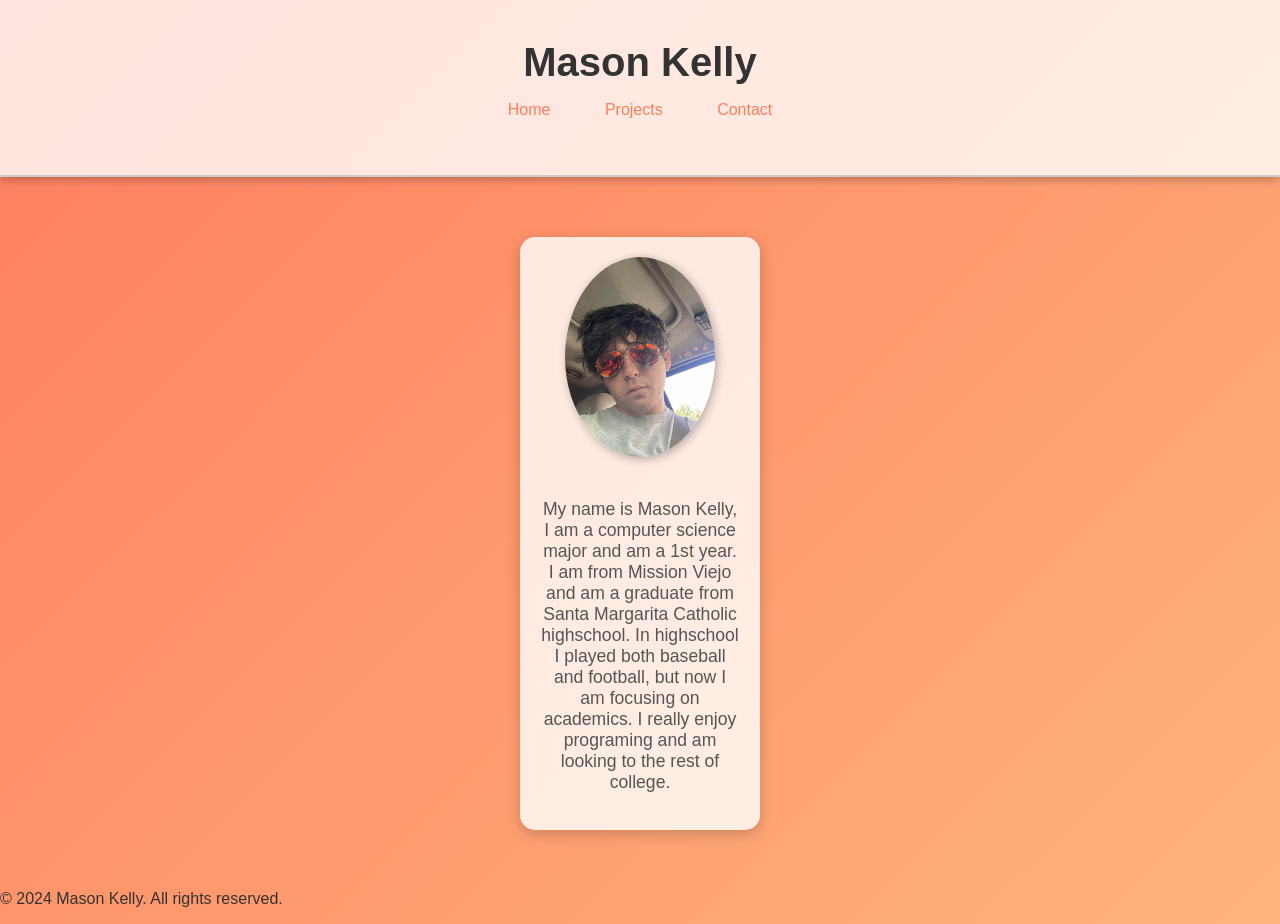
<file: index.html>
<!DOCTYPE html>
<html lang="en">
<head>
    <meta charset="UTF-8">
    <meta name="viewport" content="width=device-width, initial-scale=1.0">
    <title>Mason Kelly - Home</title>
    <link rel="stylesheet" href="styles.css"> 
</head>
<body>
    <header>
        <h1>Mason Kelly</h1>
        <nav>
            <ul>
                <li><a href="home.html">Home</a></li>
                <li><a href="projects.html">Projects</a></li>
                <li><a href="contact.html">Contact</a></li>
            </ul>
        </nav>
    </header>

    <main>
        <div class="content-container">
            <img src="MEIMG.jpg" alt="Profile picture of Mason Kelly" class="profile-pic">
            <p class="bio">My name is Mason Kelly, I am a computer science major and am a 1st year. I am from Mission Viejo and am a graduate from Santa Margarita Catholic highschool. In highschool I played both baseball and football, but now I am focusing on academics. I really enjoy programing and am looking to the rest of college.</p>
        </div>
    </main>
      
        <p>&copy; 2024 Mason Kelly. All rights reserved.</p>
    </footer>
</body>
</html>
</file>
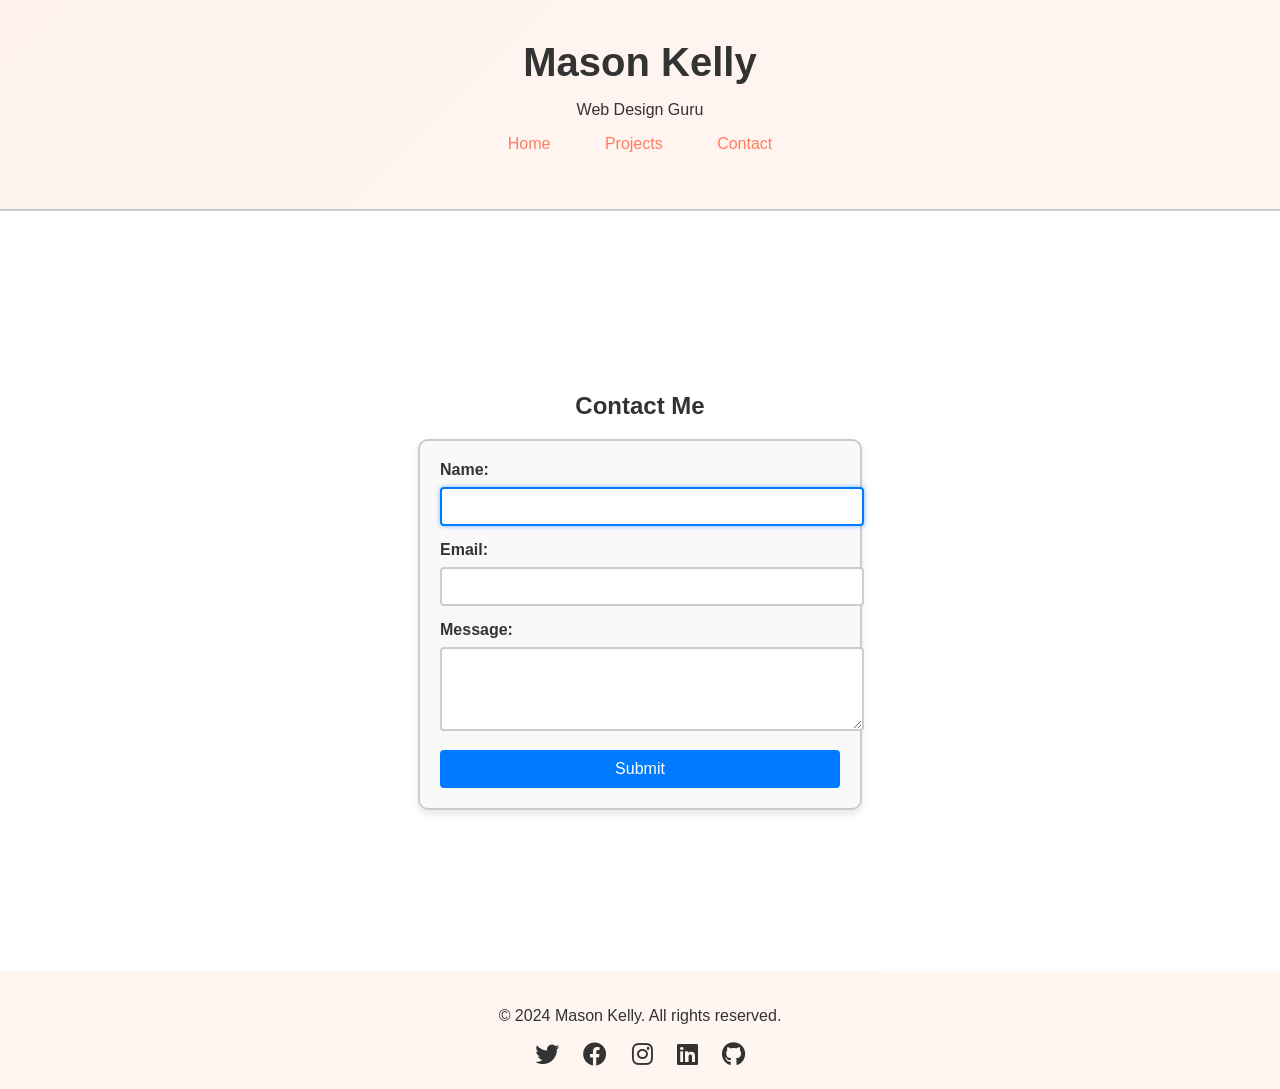
<file: contact.html>
<!DOCTYPE html>
<html lang="en">
<head>
    <meta charset="UTF-8">
    <meta name="viewport" content="width=device-width, initial-scale=1.0">
    <title>Contact Mason Kelly</title>
    <link rel="stylesheet" href="contact.css">
    <link rel="stylesheet" href="https://cdnjs.cloudflare.com/ajax/libs/font-awesome/6.0.0-beta3/css/all.min.css">
</head>
<body>
    <header>
        <h1>Mason Kelly</h1>
        <p>Web Design Guru</p>
        <nav>
            <ul>
                <li><a href="home.html">Home</a></li>
                <li><a href="projects.html">Projects</a></li>
                <li><a href="contact.html">Contact</a></li>
            </ul>
        </nav>
    </header>

    <main>
        <h2>Contact Me</h2>
        <form action="#" method="post" class="contact-form">
            <label for="name">Name:</label>
            <input type="text" id="name" name="name" required autofocus>

            <label for="email">Email:</label>
            <input type="email" id="email" name="email" required>

            <label for="message">Message:</label>
            <textarea id="message" name="message" rows="4" required></textarea>

            <button type="submit">Submit</button>
        </form>
    </main>

    <footer>
        <p>&copy; 2024 Mason Kelly. All rights reserved.</p>
        <div class="social-icons">
            <a href="https://twitter.com" target="_blank" class="social-icon"><i class="fab fa-twitter"></i></a>
            <a href="https://facebook.com" target="_blank" class="social-icon"><i class="fab fa-facebook"></i></a>
            <a href="https://instagram.com" target="_blank" class="social-icon"><i class="fab fa-instagram"></i></a>
            <a href="https://linkedin.com" target="_blank" class="social-icon"><i class="fab fa-linkedin"></i></a>
            <a href="https://github.com" target="_blank" class="social-icon"><i class="fab fa-github"></i></a>
        </div>
    </footer>
</body>
</html>
</file>
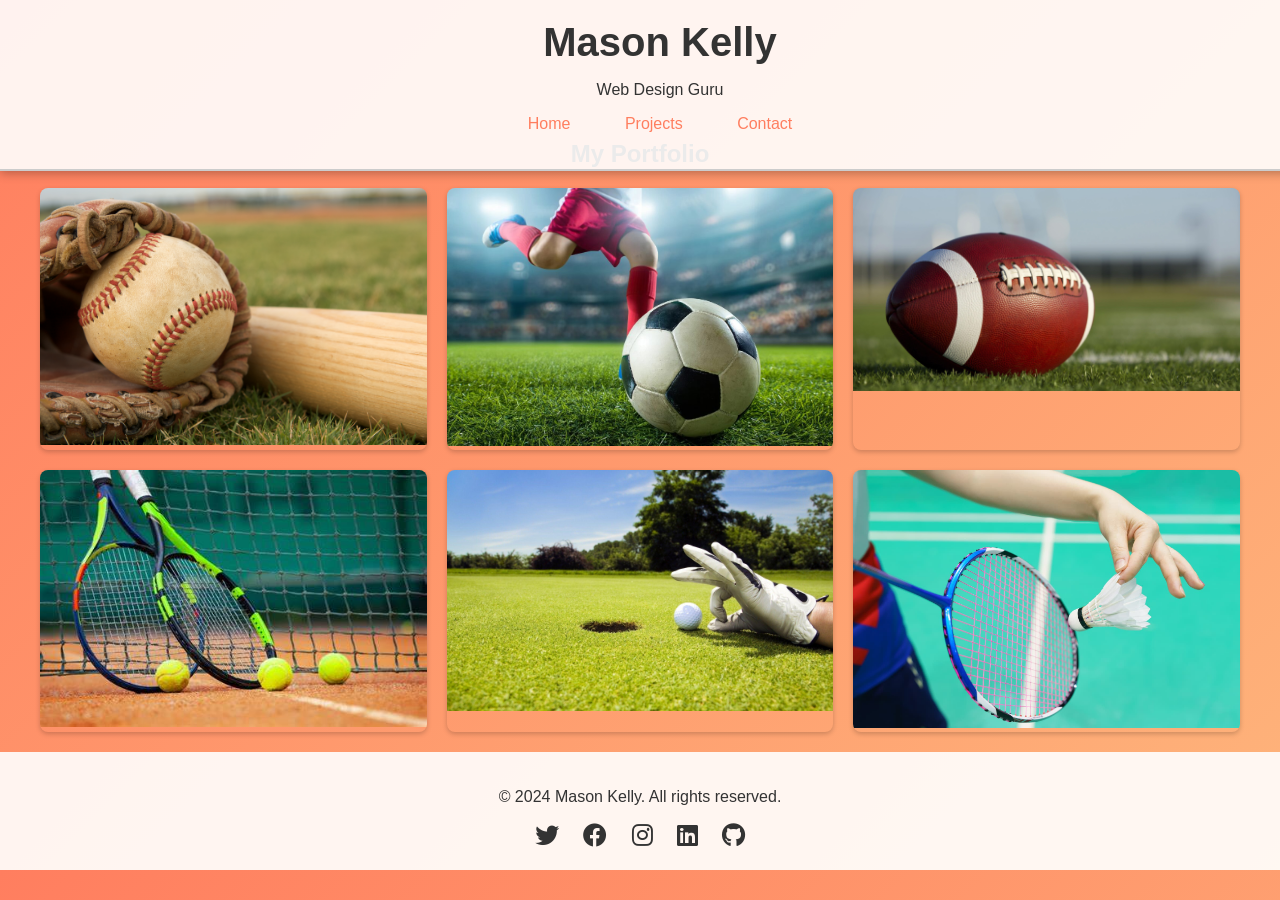
<file: projects.html>
<!DOCTYPE html>
<html lang="en">
<head>
    <meta charset="UTF-8">
    <meta name="viewport" content="width=device-width, initial-scale=1.0">
    <title>Your Name - Portfolio</title>
    <link rel="stylesheet" href="projects.css">
    <link rel="stylesheet" href="https://cdnjs.cloudflare.com/ajax/libs/font-awesome/6.0.0-beta3/css/all.min.css">
</head>
<body>
    <header>
        <h1>Mason Kelly</h1>
        <p>Web Design Guru</p>
        <nav>
            <ul>
                <li><a href="home.html">Home</a></li>
                <li><a href="projects.html">Projects</a></li>
                <li><a href="contact.html">Contact</a></li>
            </ul>
        </nav>
    </header>

    <main>
        <h2>My Portfolio</h2>
        <div class="portfolio-container">
            <div class="portfolio-item"><img src="a-baseball-in-a-glove-and-a-baseball-bat-lying-on-grass.jpg" alt="Baseball"></div>
            <div class="portfolio-item"><img src="R.jpg" alt="Soccer"></div>
            <div class="portfolio-item"><img src="R (1).jpg" alt="Football"></div>
            <div class="portfolio-item"><img src="OIP.jpg" alt="Tennis"></div>
            <div class="portfolio-item"><img src="R (2).jpg" alt="Golf"></div>
            <div class="portfolio-item"><img src="woman-holding-a-badminton-racket-ready-to-hit-shut-2022-04-08-12-50-09-utc-1.jpg" alt="Badmitton"></div>
        </div>
    </main>

    <footer>
        <p>&copy; 2024 Mason Kelly. All rights reserved.</p>
        <div class="social-icons">
            <a href="https://twitter.com" target="_blank" class="social-icon"><i class="fab fa-twitter"></i></a>
            <a href="https://facebook.com" target="_blank" class="social-icon"><i class="fab fa-facebook"></i></a>
            <a href="https://instagram.com" target="_blank" class="social-icon"><i class="fab fa-instagram"></i></a>
            <a href="https://linkedin.com" target="_blank" class="social-icon"><i class="fab fa-linkedin"></i></a>
            <a href="https://github.com" target="_blank" class="social-icon"><i class="fab fa-github"></i></a>
        </div>
    </footer>
</body>
</html>
</file>
<file: styles.css>
body {
    font-family: 'Arial', sans-serif;
    margin: 0;
    padding: 0;
    background: linear-gradient(135deg, #ff7e5f, #feb47b); 
    color: #333;
}

header {
    text-align: center;
    padding: 40px;
    background-color: rgba(255, 255, 255, 0.8); 
    border-bottom: 2px solid #ccc;
    box-shadow: 0 2px 10px rgba(0, 0, 0, 0.3);
}

h1 {
    margin: 0;
    font-size: 2.5em;
}

nav ul {
    list-style: none;
    padding: 0;
    text-align: center; 
}

nav ul li {
    display: inline-block;
    margin: 0 15px;
}

nav ul li a {
    text-decoration: none;
    color: #ff7e5f; 
    padding: 5px 10px;
    transition: color 0.3s;
}

nav ul li a:hover {
    color: #fff; 
}


.content-container {
    max-width: 200px;
    margin: 60px auto;
    background: rgba(255, 255, 255, 0.8);
    padding: 20px;
    border-radius: 15px;
    box-shadow: 0 4px 15px rgba(0, 0, 0, 0.2);
    text-align: center; 
}

.profile-pic {
    border-radius: 50%;
    width: 150px; 
    box-shadow: 2px 2px 10px rgba(0, 0, 0, 0.3);
    margin-bottom: 20px;
}

.bio {
    font-size: 1.1em;
    color: #555;
}


footer {
    margin-top: 40px;
    padding: 15px;
    background-color: rgba(255, 255, 255, 0.8);
    color: #333;
    text-align: center;
}
</file>
<file: contact.css>
body {
    font-family: 'Arial', sans-serif;
    margin: 0;
    padding: 0;
    background: linear-gradient(135deg, #ff7e5f, #feb47b); 
    color: #333;
}

header {
    text-align: center;
    padding: 40px;
    background-color: rgba(255, 255, 255, 0.9); 
    border-bottom: 2px solid #ccc;
    box-shadow: 0 2px 10px rgba(0, 0, 0, 0.3);
}

h1 {
    margin: 0;
    font-size: 2.5em;
}

nav ul {
    list-style: none;
    padding: 0;
}

nav ul li {
    display: inline;
    margin: 0 15px;
}

nav ul li a {
    text-decoration: none;
    color: #ff7e5f; 
    padding: 5px 10px;
    transition: color 0.3s;
}

nav ul li a:hover {
    color: #fff; 
}


main {
    display: flex;
    flex-direction: column; 
    justify-content: center;
    align-items: center; 
    height: 80vh;
    background-color: #ffffff; 
    padding: 20px;
}


.contact-form {
    width: 400px; 
    padding: 20px;
    border: 2px solid #ccc; 
    border-radius: 10px;
    background-color: #f9f9f9; 
    box-shadow: 0px 4px 10px rgba(0, 0, 0, 0.1); 
}

.contact-form label {
    display: block;
    margin-bottom: 8px;
    font-weight: bold;
    color: #333; 
}

.contact-form input,
.contact-form textarea {
    width: 100%;
    padding: 10px;
    margin-bottom: 15px;
    border: 2px solid #ccc; 
    border-radius: 4px;
    transition: border-color 0.3s, box-shadow 0.3s; 
}

.contact-form input:focus,
.contact-form textarea:focus {
    border-color: #007BFF; 
    outline: none;
    box-shadow: 0 0 5px rgba(0, 123, 255, 0.5); 
}

.contact-form button {
    width: 100%;
    padding: 10px;
    background-color: #007BFF; 
    color: white;
    border: none;
    border-radius: 4px;
    cursor: pointer;
    font-size: 16px;
    transition: background-color 0.3s; 
}

.contact-form button:hover {
    background-color: #0056b3; 
}


footer {
    text-align: center;
    padding: 20px;
    background-color: rgba(255, 255, 255, 0.9); 
    color: #333;
}

.social-icons {
    margin-top: 10px;
}

.social-icon {
    margin: 0 10px;
    color: #333;
    font-size: 24px;
    transition: color 0.3s; 
}

.social-icon:hover {
    color: #007BFF; 
}

@media (max-width: 600px) {
    nav ul li {
        display: block;
        margin: 10px 0;
    }

    h1 {
        font-size: 2em; 
    }

    .contact-form {
        width: 90%; 
    }

    .social-icons {
        display: flex;
        justify-content: center; 
    }
}
</file>
<file: projects.css>
body {
    font-family: 'Arial', sans-serif;
    margin: 0;
    padding: 0;
    background: linear-gradient(135deg, #ff7e5f, #feb47b); 
    color: #333;
}


header {
    text-align: center;
    padding: 20px;
    background-color: rgba(255, 255, 255, 0.9); 
    border-bottom: 2px solid #ccc;
    box-shadow: 0 2px 10px rgba(0, 0, 0, 0.3);
    position: fixed; 
    width: 100%;
    top: 0;
    left: 0;
    z-index: 1000; 
}

h1 {
    margin: 0;
    font-size: 2.5em;
}

nav ul {
    list-style: none;
    padding: 0;
}

nav ul li {
    display: inline;
    margin: 0 15px;
}

nav ul li a {
    text-decoration: none;
    color: #ff7e5f; 
    padding: 5px 10px;
    transition: color 0.3s;
}

nav ul li a:hover {
    color: #fff; 
}


main {
    margin-top: 100px; 
    padding: 20px;
    text-align: center;
}


.portfolio-container {
    display: grid; 
    grid-template-columns: repeat(auto-fill, minmax(300px, 1fr)); 
    gap: 20px; 
    max-width: 1200px;
    margin: 0 auto; 
}

.portfolio-item {
    overflow: hidden; 
    border-radius: 8px; 
    box-shadow: 0 2px 5px rgba(0, 0, 0, 0.2); 
}

.portfolio-item img {
    width: 100%; 
    height: auto; 
    transition: transform 0.3s; 
}

.portfolio-item img:hover {
    transform: scale(1.05); 
}


footer {
    text-align: center;
    padding: 20px;
    background-color: rgba(255, 255, 255, 0.9); 
    color: #333;
}

.social-icons {
    margin-top: 10px;
}

.social-icon {
    margin: 0 10px;
    color: #333;
    font-size: 24px;
    transition: color 0.3s; 
}

.social-icon:hover {
    color: #007BFF; 
}


@media (max-width: 600px) {
    nav ul li {
        display: block;
        margin: 10px 0;
    }

    h1 {
        font-size: 2em; 
    }
}
</file>
